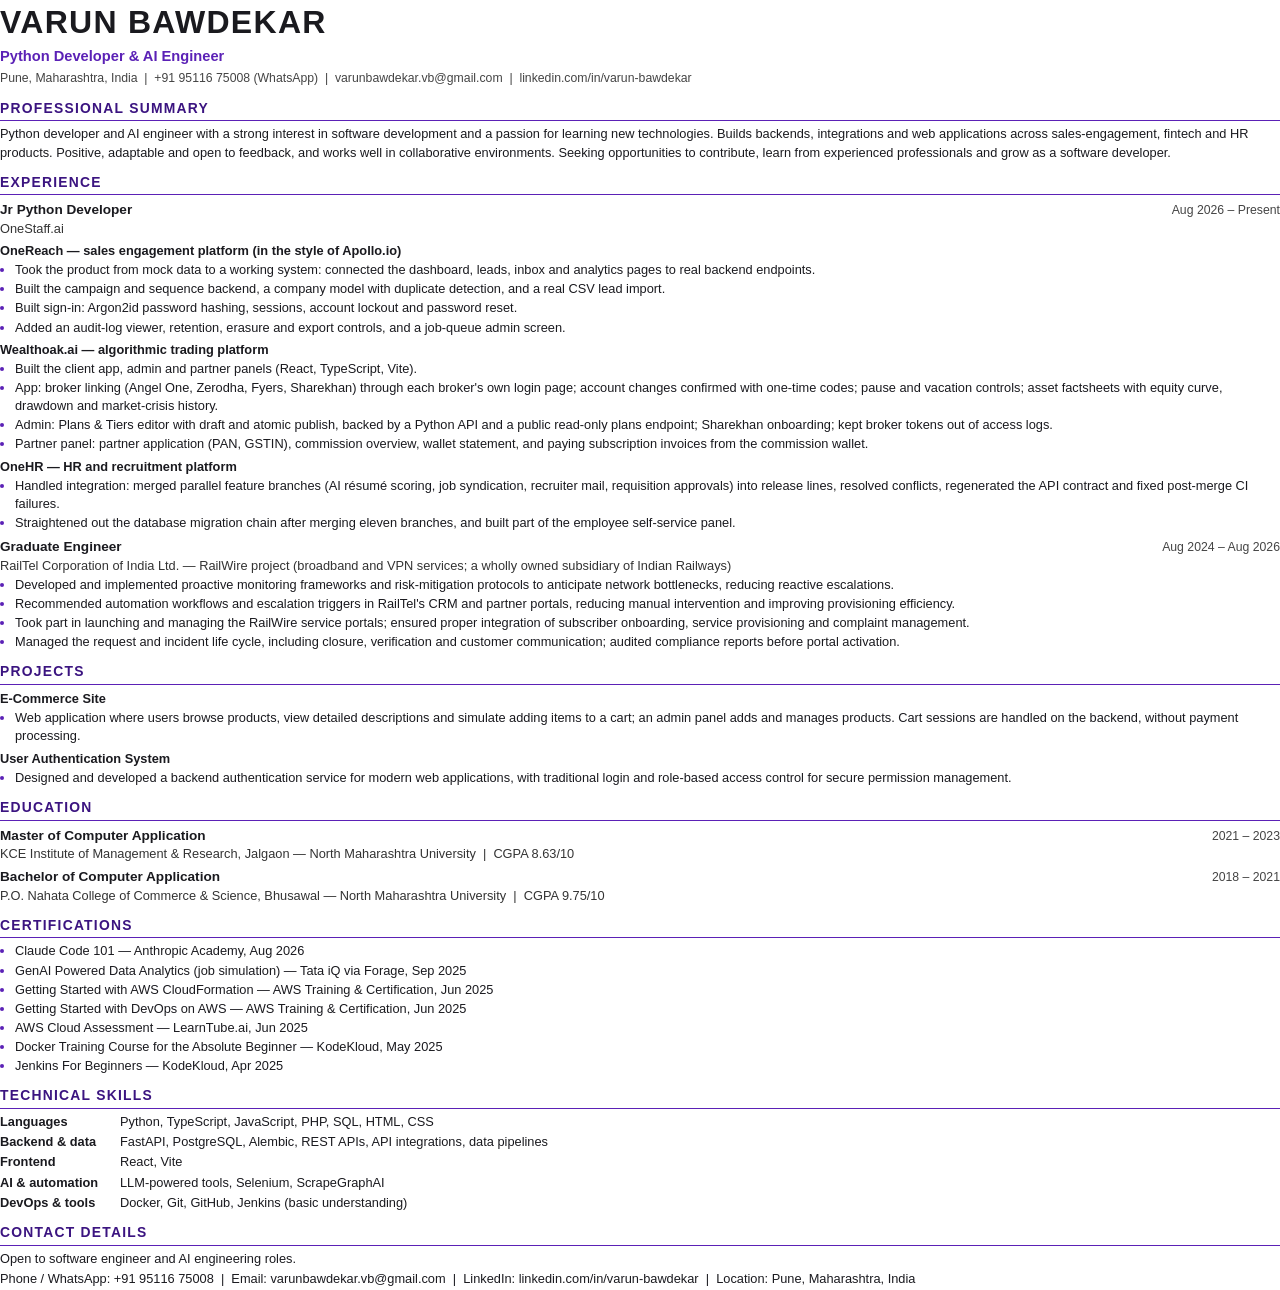
<file: resume/resume.html>
<!doctype html>
<html lang="en">
<head>
<meta charset="utf-8">
<title>Varun Bawdekar - Resume</title>
<style>
  @page { size: A4; margin: 13mm 15mm; }
  * { box-sizing: border-box; }
  body { margin: 0; color: #1a1a1f; font: 9.6pt/1.42 "Segoe UI", Arial, Helvetica, sans-serif; }
  h1 { margin: 0; font-size: 24pt; letter-spacing: .04em; font-weight: 700; }
  .role { margin: 1px 0 3px; font-size: 11pt; color: #5b21b6; font-weight: 600; }
  .contact { margin: 0 0 6px; color: #444; font-size: 9.2pt; }
  a { color: inherit; text-decoration: none; }
  h2 { margin: 11px 0 4px; padding-bottom: 2px; border-bottom: 1.4px solid #5b21b6; font-size: 10.4pt; letter-spacing: .09em; text-transform: uppercase; color: #3b1480; }
  p { margin: 2px 0; }
  .job { margin-top: 5px; break-inside: avoid-page; }
  .row { display: flex; justify-content: space-between; align-items: baseline; gap: 12px; }
  .row b { font-size: 10.2pt; }
  .when { color: #444; white-space: nowrap; font-size: 9.2pt; }
  .org { color: #333; margin-bottom: 1px; }
  .proj { margin: 4px 0 1px; font-weight: 600; color: #1a1a1f; }
  ul { margin: 1px 0 3px; padding-left: 15px; }
  li { margin: 1px 0; }
  li::marker { color: #5b21b6; }
  .skills { display: grid; grid-template-columns: 112px 1fr; gap: 2px 8px; }
  .skills b { font-weight: 600; }
</style>
</head>
<body>
  <h1>VARUN BAWDEKAR</h1>
  <div class="role">Python Developer &amp; AI Engineer</div>
  <p class="contact">Pune, Maharashtra, India &nbsp;|&nbsp; +91 95116 75008 (WhatsApp) &nbsp;|&nbsp; varunbawdekar.vb@gmail.com &nbsp;|&nbsp; <a href="https://www.linkedin.com/in/varun-bawdekar">linkedin.com/in/varun-bawdekar</a></p>

  <h2>Professional Summary</h2>
  <p>Python developer and AI engineer with a strong interest in software development and a passion for learning new technologies. Builds backends, integrations and web applications across sales-engagement, fintech and HR products. Positive, adaptable and open to feedback, and works well in collaborative environments. Seeking opportunities to contribute, learn from experienced professionals and grow as a software developer.</p>

  <h2>Experience</h2>

  <div class="job">
    <div class="row"><b>Jr Python Developer</b><span class="when">Aug 2026 &ndash; Present</span></div>
    <div class="org">OneStaff.ai</div>
    <div class="proj">OneReach &mdash; sales engagement platform (in the style of Apollo.io)</div>
    <ul>
      <li>Took the product from mock data to a working system: connected the dashboard, leads, inbox and analytics pages to real backend endpoints.</li>
      <li>Built the campaign and sequence backend, a company model with duplicate detection, and a real CSV lead import.</li>
      <li>Built sign-in: Argon2id password hashing, sessions, account lockout and password reset.</li>
      <li>Added an audit-log viewer, retention, erasure and export controls, and a job-queue admin screen.</li>
    </ul>
    <div class="proj">Wealthoak.ai &mdash; algorithmic trading platform</div>
    <ul>
      <li>Built the client app, admin and partner panels (React, TypeScript, Vite).</li>
      <li>App: broker linking (Angel One, Zerodha, Fyers, Sharekhan) through each broker's own login page; account changes confirmed with one-time codes; pause and vacation controls; asset factsheets with equity curve, drawdown and market-crisis history.</li>
      <li>Admin: Plans &amp; Tiers editor with draft and atomic publish, backed by a Python API and a public read-only plans endpoint; Sharekhan onboarding; kept broker tokens out of access logs.</li>
      <li>Partner panel: partner application (PAN, GSTIN), commission overview, wallet statement, and paying subscription invoices from the commission wallet.</li>
    </ul>
    <div class="proj">OneHR &mdash; HR and recruitment platform</div>
    <ul>
      <li>Handled integration: merged parallel feature branches (AI r&eacute;sum&eacute; scoring, job syndication, recruiter mail, requisition approvals) into release lines, resolved conflicts, regenerated the API contract and fixed post-merge CI failures.</li>
      <li>Straightened out the database migration chain after merging eleven branches, and built part of the employee self-service panel.</li>
    </ul>
  </div>

  <div class="job">
    <div class="row"><b>Graduate Engineer</b><span class="when">Aug 2024 &ndash; Aug 2026</span></div>
    <div class="org">RailTel Corporation of India Ltd. &mdash; RailWire project (broadband and VPN services; a wholly owned subsidiary of Indian Railways)</div>
    <ul>
      <li>Developed and implemented proactive monitoring frameworks and risk-mitigation protocols to anticipate network bottlenecks, reducing reactive escalations.</li>
      <li>Recommended automation workflows and escalation triggers in RailTel's CRM and partner portals, reducing manual intervention and improving provisioning efficiency.</li>
      <li>Took part in launching and managing the RailWire service portals; ensured proper integration of subscriber onboarding, service provisioning and complaint management.</li>
      <li>Managed the request and incident life cycle, including closure, verification and customer communication; audited compliance reports before portal activation.</li>
    </ul>
  </div>

  <h2>Projects</h2>
  <div class="job">
    <div class="proj">E-Commerce Site</div>
    <ul>
      <li>Web application where users browse products, view detailed descriptions and simulate adding items to a cart; an admin panel adds and manages products. Cart sessions are handled on the backend, without payment processing.</li>
    </ul>
    <div class="proj">User Authentication System</div>
    <ul>
      <li>Designed and developed a backend authentication service for modern web applications, with traditional login and role-based access control for secure permission management.</li>
    </ul>
  </div>

  <h2>Education</h2>
  <div class="job">
    <div class="row"><b>Master of Computer Application</b><span class="when">2021 &ndash; 2023</span></div>
    <div class="org">KCE Institute of Management &amp; Research, Jalgaon &mdash; North Maharashtra University &nbsp;|&nbsp; CGPA 8.63/10</div>
    <div class="row" style="margin-top:4px"><b>Bachelor of Computer Application</b><span class="when">2018 &ndash; 2021</span></div>
    <div class="org">P.O. Nahata College of Commerce &amp; Science, Bhusawal &mdash; North Maharashtra University &nbsp;|&nbsp; CGPA 9.75/10</div>
  </div>

    <h2>Certifications</h2>
  <ul>
    <li>Claude Code 101 &mdash; Anthropic Academy, Aug 2026</li>
    <li>GenAI Powered Data Analytics (job simulation) &mdash; Tata iQ via Forage, Sep 2025</li>
    <li>Getting Started with AWS CloudFormation &mdash; AWS Training &amp; Certification, Jun 2025</li>
    <li>Getting Started with DevOps on AWS &mdash; AWS Training &amp; Certification, Jun 2025</li>
    <li>AWS Cloud Assessment &mdash; LearnTube.ai, Jun 2025</li>
    <li>Docker Training Course for the Absolute Beginner &mdash; KodeKloud, May 2025</li>
    <li>Jenkins For Beginners &mdash; KodeKloud, Apr 2025</li>
  </ul>

  <h2>Technical Skills</h2>
  <div class="skills">
    <b>Languages</b><span>Python, TypeScript, JavaScript, PHP, SQL, HTML, CSS</span>
    <b>Backend &amp; data</b><span>FastAPI, PostgreSQL, Alembic, REST APIs, API integrations, data pipelines</span>
    <b>Frontend</b><span>React, Vite</span>
    <b>AI &amp; automation</b><span>LLM-powered tools, Selenium, ScrapeGraphAI</span>
    <b>DevOps &amp; tools</b><span>Docker, Git, GitHub, Jenkins (basic understanding)</span>
  </div>

  <h2>Contact Details</h2>
  <p>Open to software engineer and AI engineering roles.</p>
  <p>Phone / WhatsApp: +91 95116 75008 &nbsp;|&nbsp; Email: varunbawdekar.vb@gmail.com &nbsp;|&nbsp; LinkedIn: <a href="https://www.linkedin.com/in/varun-bawdekar">linkedin.com/in/varun-bawdekar</a> &nbsp;|&nbsp; Location: Pune, Maharashtra, India</p>
</body>
</html>
</file>
